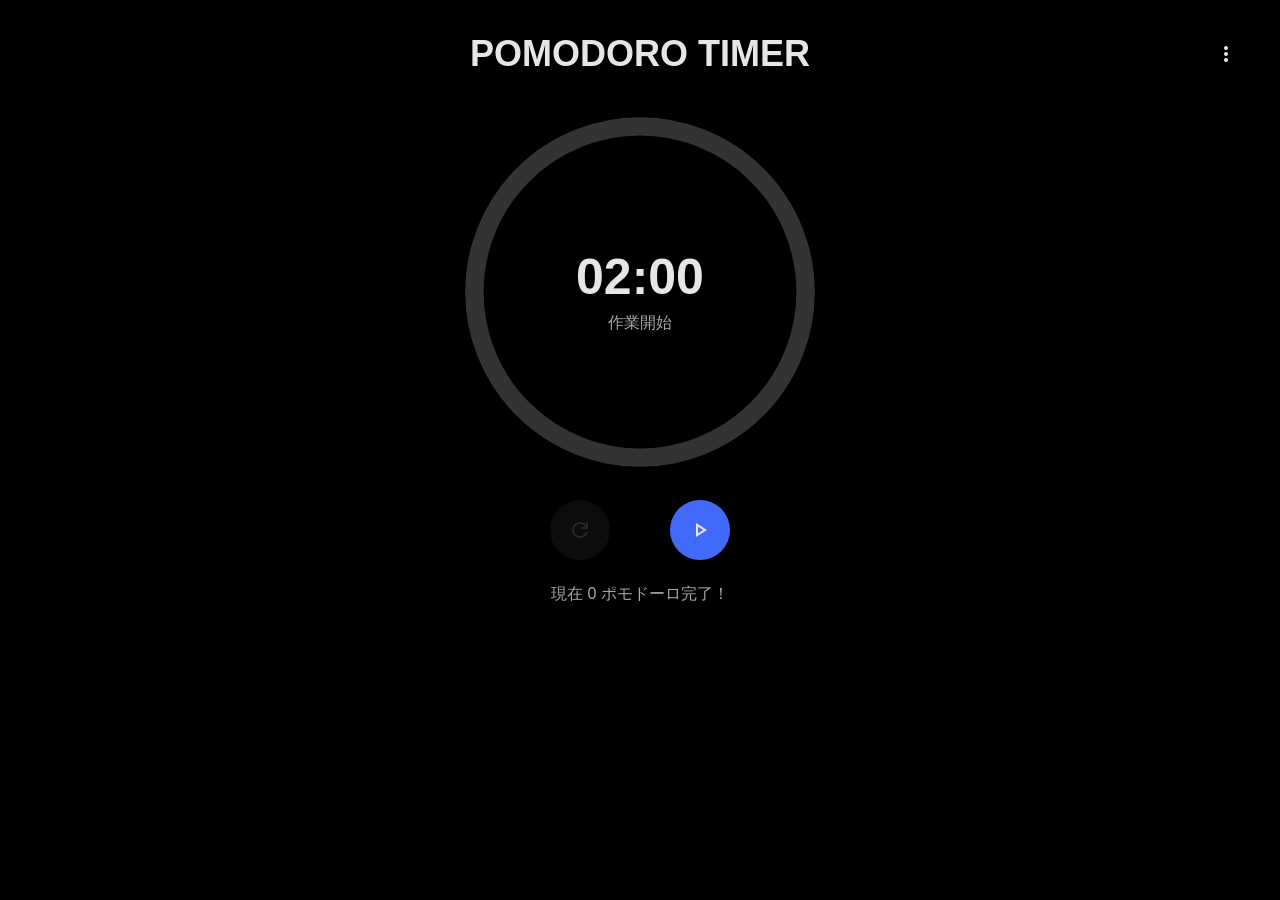
<file: docs/index.html>
<!DOCTYPE html>
<html lang="ja">

<head>
  <meta charset="UTF-8">
  <meta name="viewport" content="width=device-width, initial-scale=1.0">
  <title>index-pomodoro-timer-mvp-v2.5</title>
  <link rel="stylesheet" href="css/style.css">
  <link rel="stylesheet" href="https://fonts.googleapis.com/css2?family=Material+Symbols+Outlined" />
</head>

<body>
  <header>
    <div class="header-left">

    </div>

    <div class="header-mid ">
      <h2>POMODORO TIMER</h2>
    </div>

    <div class="header-right">
      <a href="setting.html" class="btn-circle more_vert" aria-label="設定">
        <span class="material-symbols-outlined">
          more_vert
        </span>
      </a>
    </div>
  </header>

  <main class="main-container">
    <div class="timer-wrapper">
      <svg id="timer-svg" class="timer-svg" viewBox="0 0 100 100" width="200" height="200">
        <circle cx="50" cy="50" r="45" stroke="#333" stroke-width="5" fill="none" />
        <circle id="progress-circle" class="progress-circle" cx="50" cy="50" r="45" stroke-width="5" fill="none"
          stroke-linecap="round" transform="rotate(-90 50 50)" />
      </svg>
    </div>

    <div class="timer-overlay">
      <output id="timer-container" class="timer-container"></output>
      <p id="session-status" class="session-status" aria-live="polite">作業開始</p>
    </div>



  </main>

  <div class="button-layer">
    <button id="refresh-btn" class="refresh-btn" disabled>
      <span class="material-symbols-outlined">
        refresh
      </span>
    </button>

    <button id="control-btn" class="control-btn">
      <span class="material-symbols-outlined">
        play_arrow
      </span>
    </button>
  </div>

  <div class="sub-container">
    <div id="pomodoro-count" class="pomodoro-count">現在 0 ポモドーロ完了！</div>
  </div>

  <script src="js/timer.js"></script>
</body>

</html>
</file>
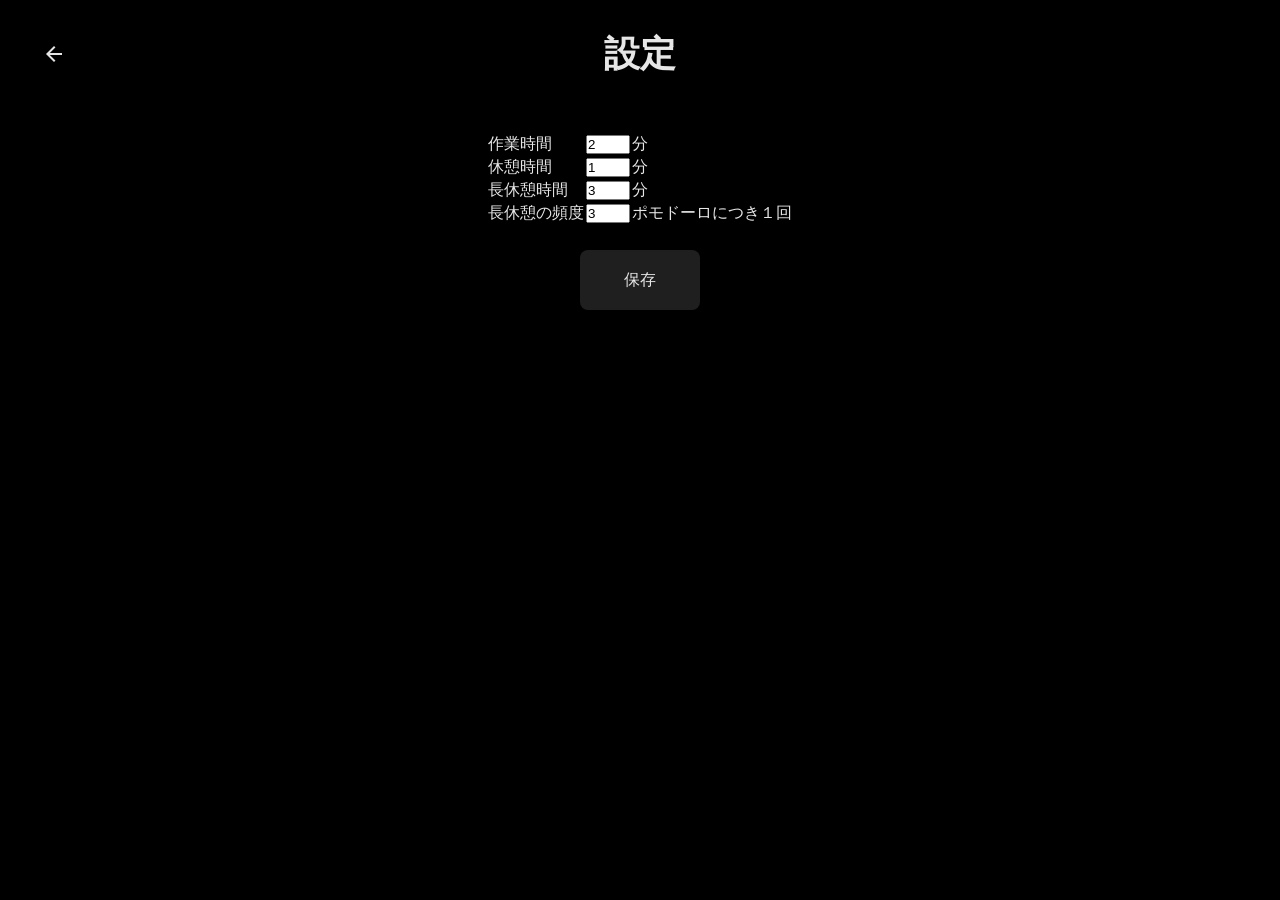
<file: docs/setting.html>
<!DOCTYPE html>
<html lang="ja">

<head>
  <meta charset="UTF-8">
  <meta name="viewport" content="width=device-width, initial-scale=1.0">
  <title>setting-pomodoro-timer-mvp-v2</title>
  <link rel="stylesheet" href="css/style.css">
  <link rel="stylesheet" href="https://fonts.googleapis.com/css2?family=Material+Symbols+Outlined" />
</head>

<body>
  <header>
    <div class="header-left">
      <a href="index.html" class="btn-circle arrow_back" aria-label="戻る">
        <span class="material-symbols-outlined">
          arrow_back
        </span>
      </a>
    </div>

    <div class="header-mid">
      <h2>設定</h2>
    </div>


    <div class="header-right">

    </div>
  </header>

  <main class="main-container">
    <div class="settings-container">
      <form id="settings-form" class="settings-form">
        <table>

          <tr>
            <td>作業時間</td>
            <td><input type="number" id="work-duration-input" min="1" max="60" value="2" required></td>
            <td>分</td>
          </tr>

          <tr>
            <td>休憩時間</td>
            <td><input type="number" id="break-duration-input" min="1" max="60" value="1" required></td>
            <td>分</td>
          </tr>

          <tr>
            <td>長休憩時間</td>
            <td><input type="number" id="long-break-duration-input" min="1" max="60" value="3" required></td>
            <td>分</td>
          </tr>

          <tr>
            <td>長休憩の頻度</td>
            <td><input type="number" id="long-break-frequency-input" min="1" max="60" value="3" required></td>
            <td>ポモドーロにつき１回</td>
          </tr>
        </table>


        <div class="form-btns">
          <button class="submit-btn" type="submit">保存</button>
        </div>

      </form>


    </div>
  </main>

  <script src="js/setting.js"></script>
</body>

</html>
</file>
<file: docs/css/style.css>
/* ===========================
   全体レイアウト（ダークモード）
   =========================== */
:root {
  --bg-1: hsl(0 0 0);
  --bg-2: hsl(0 0 12);
  --bg-3: hsl(0 0 22);
  --bg-4: hsl(0 0 30);

  --font-1: hsl(0 0 90);
  --font-2: hsl(0 0 66);
  --font-3: hsl(0 0 39);

  --accent-1: hsl(227 95 62);
  --accent-2: hsl(227 94 50);

  --radius: 8px;

  /*transform: scale(0.95);  transition: 0.2s ease;*/
  --press-scale: 0.95;
  --press-transition: 0.2s ease;

  --font-base: clamp(16px, 1.2vw, 20px);
  --font-small: clamp(14px, 1vw, 16px);

  --font-H2: clamp(20px, 3vw, 24px);

  --font-timer: clamp(50px, 3vw, 70px);

  --timer-size: clamp(220px, 50vw, 320px);

  --btn-size: clamp(35px, 8vw, 60px);

  --spacing: clamp(16px, 4vw, 24px);
}

/* ====================================================== */
* {
  margin: 0;
  padding: 0;
  box-sizing: border-box;
}

html,
body {
  background-color: var(--bg-1);
  color: var(--font-1);
  font-family: -apple-system, BlinkMacSystemFont, "Segoe UI", Roboto, sans-serif;
  font-size: var(--font-base);
  height: 100%;
}

/* ====================================================== */
header {
  /* width: 100%; */

  display: flex;
  justify-content: center;
  align-items: center;
  /* padding: var(--spacing); */
  margin: var(--spacing);
}

.header-left {
  /* display: flex; */
  margin-right: auto;
  /* margin-left: var(--spacing); */

  min-width: var(--btn-size);
}

.header-mid {
  /* display: flex; */
  font-size: var(--font-H2);
  text-align: center;
}

.header-right {
  /* display: flex; */
  margin-left: auto;
  /* margin-right: var(--spacing); */

  min-width: var(--btn-size);
}

/* ====================================================== */
body {
  display: flex;
  flex-direction: column;
}

main {
  display: flex;
  align-items: center;
  justify-content: center;

  flex-direction: column;

  gap: var(--spacing);
  padding: var(--spacing);
}

button {
  border: none;
  width: var(--btn-size);
  height: var(--btn-size);
  border-radius: 50%;
  cursor: pointer;
  background-color: var(--bg-1);
  color: var(--font-1);

  display: flex;
  align-items: center;
  justify-content: center;
}

button:hover {
  background: var(--bg-3);
}

button:active {
  transform: var(--press-scale);
  transition: var(--press-transition);
}

/* ====================================================== */
a.btn-circle {
  display: flex;
  align-items: center;
  justify-content: center;

  text-decoration: none;

  border: none;
  width: var(--btn-size);
  height: var(--btn-size);
  border-radius: 50%;
  cursor: pointer;
  background-color: var(--bg-1);
  color: var(--font-1);
}

a.btn-circle:hover {
  background: var(--bg-3);
}

a.btn-circle:active {
  transform: var(--press-scale);
  transition: var(--press-transition);
}

span.material-symbols-outlined {
  flex: block;
}

/* ====================================================== */
div.form-btns {
  display: flex;
  align-items: center;
  justify-content: center;
  margin: var(--spacing) 0;
}

button.submit-btn {
  border: none;

  display: flex;
  align-items: center;
  justify-content: center;

  width: clamp(120px, 3vw, 200px);
  height: clamp(60px, 3vw, 100px);
  border-radius: var(--radius);
  font-size: var(--font-base);
  background-color: var(--bg-2);
}

button.submit-btn:hover {
  background-color: var(--bg-3);
}

/* ====================================================== */
.main-container {
  position: relative;

  display: flex;
  align-items: center;
  justify-content: center;
  margin: 0 auto;
}

/* ====================================================== */
.timer-wrapper {
  flex-shrink: 0;
  width: var(--timer-size);
  height: var(--timer-size);
  aspect-ratio: 1;
}

.timer-svg {
  position: absolute;
  inset: 0;
  width: 100%;
  height: 100%;

  display: block;
  z-index: 1;
}

.progress-circle {
  stroke: var(--accent-1);
  transition: stroke-dashoffset 0.15s linear;
}

/* ====================================================== */
.timer-overlay {
  position: absolute;
  inset: 0;

  display: flex;
  justify-content: center;
  align-items: center;

  flex-direction: column;

  gap: clamp(4px, 1vw, 8px);
  pointer-events: none;

  z-index: 2;
}

.timer-container {
  font-size: var(--font-timer);
  font-weight: bold;
  line-height: 1.1;
  margin: 0;
}


.session-status {
  color: var(--font-2);
  margin: 0 var(--spacing);
}

/* ====================================================== */
.button-layer {
  display: flex;
  align-items: center;
  justify-content: center;

  margin-top: var(--spacing);

  height: var(--btn-size);
  width: 100%;

  gap: var(--btn-size);
}

.refresh-btn {
  order: 1;
  background-color: var(--bg-2);
}

button.refresh-btn[disabled] {
  opacity: 0.4;
  cursor: not-allowed;
}

button.refresh-btn[disabled] .material-symbols-outlined {
  color: var(--font-3);
}

.control-btn {
  order: 2;
  background-color: var(--accent-1);

}

button.control-btn:hover {
  background: var(--accent-2);
}

/* ====================================================== */
.sub-container {
  display: flex;
  align-items: center;
  justify-content: center;
}

.pomodoro-count {
  display: block;

  margin-top: var(--spacing);
  text-align: center;
  font-size: var(--font-base);
  color: var(--font-2);
}

/* ====================================================== */
.blink {
  animation: blinkAnime 1s infinite alternate;
}

@keyframes blinkAnime {
  0% {
    color: var(--font-1);
  }

  100% {
    color: var(--bg-1);
  }
}
</file>
